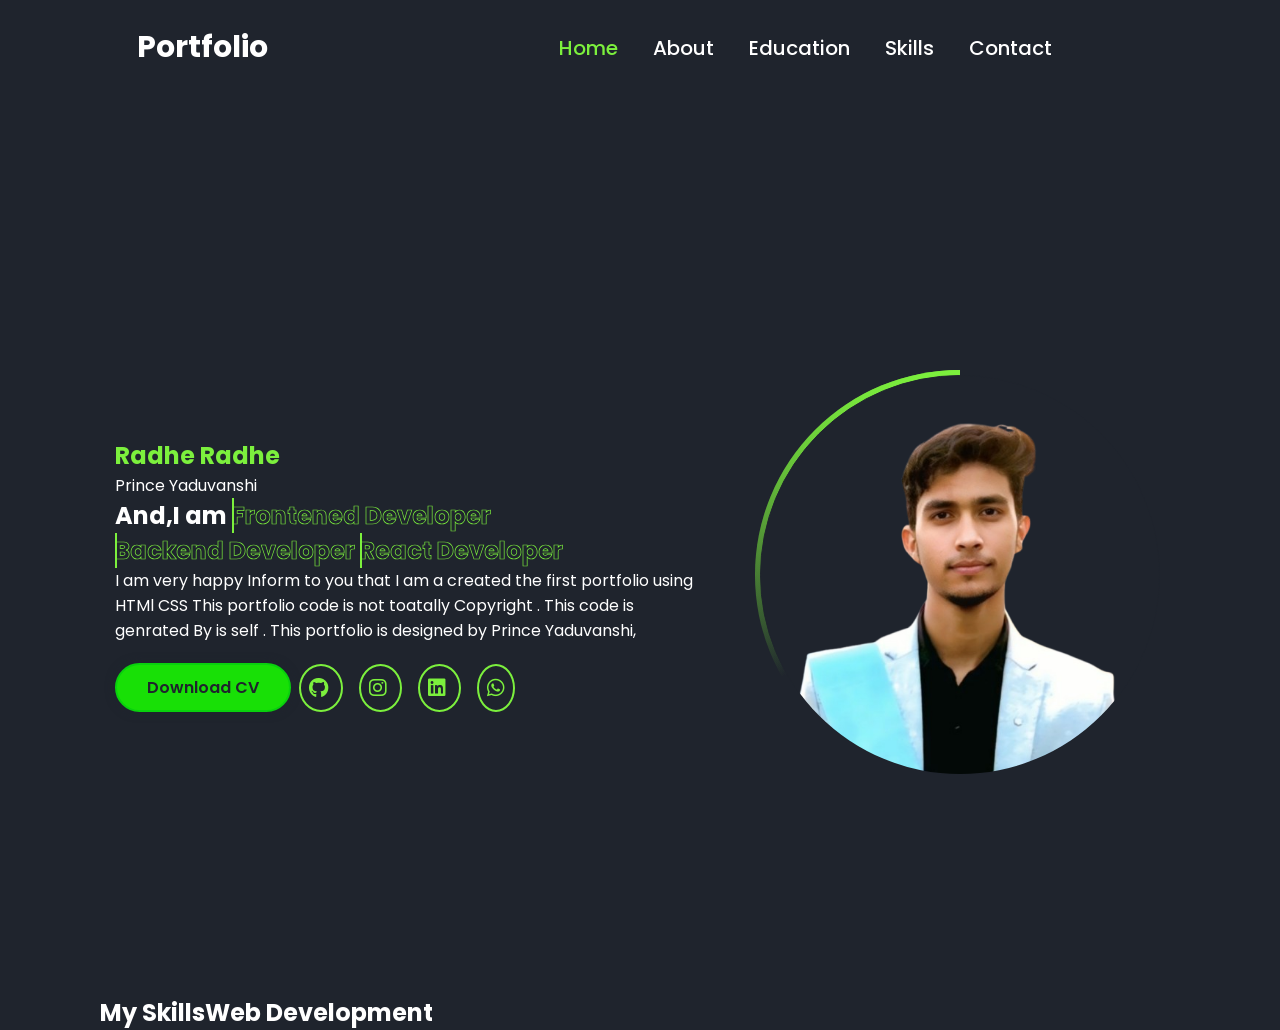
<file: Portfolio/index.html>
<!DOCTYPE html>
<html lang="en">

<head>
    <meta charset="UTF-8">
    <meta name="viewport" content="width=device-width, initial-scale=1.0">
    <title>Portfolio_Website</title>
    <link rel="stylesheet" href="https://cdnjs.cloudflare.com/ajax/libs/font-awesome/6.5.0/css/all.min.css">

    <link rel="stylesheet" href="style.css">
</head>

<body>
    <nav class="navbar">
        <a href="#" class="logo">Portfolio</a>
        <ul>
            <li class="active"><a href="#" class="" id="">Home</a></li>
            <li><a href="#" class="" id="">About</a></li>
            <li><a href="#" class="" id="">Education</a></li>
            <li><a href="#" class="" id="">Skills</a></li>
            <li><a href="#" class="" id="">Contact</a></li>
        </ul>
    </nav>
    <section class='home'>
        <div class="home-info">
            <h2 style="color: #7cf03d;">Radhe Radhe</h2
              <h1>Prince Yaduvanshi</h1>
            <h2>And,I am <span style="--i:4;" data-text="Frontened Developer">Frontened Developer</span>
                <span style="--i:3;" data-text="Backend Developer">Backend Developer</span>
                <span style="--i:2;" data-text="React Developer">React Developer</span>
            </h2>
            <p> I am very happy Inform to you that I am a created the first portfolio using HTMl CSS This portfolio code
                is not toatally Copyright . This code is genrated By is self . This portfolio is designed by Prince
                Yaduvanshi,</p>
            <div class="btn_sci">
                <a href="PrinceResume (2).pdf" class="btn">Download CV</a>
                
                    <div class="social-icons">

                        <a href="https://github.com/HPRINCE80" target="_blank">
                            <i class="fab fa-github"></i>
                        </a>

                        <a href="https://instagram.com/manu_yaduvanshi_2007" target="_blank">
                            <i class="fab fa-instagram"></i>
                        </a>

                        <a href="https://www.linkedin.com/in/prince-yaduvanshi-a99b71354" target="_blank">
                            <i class="fab fa-linkedin"></i>
                        </a>

                        <a href="http://wa.me/918057160928" target="_blank">
                            <i class="fab fa-whatsapp"></i>
                        </a>


                    
                </div>
            </div>
        </div>
        <div class="home-img">
            <div class="img-box">
                <div class="img-item">
                    <img src="./prince.png" alt="">
                </div>
            </div>
        </div>
    </section>
<!--Skiils-->
<section>
    <div class="service">
        <h2 class="heading">My<span> Skills</span></h2>
        <div class="Container">
            <div class="dservice-box">
                <h2>Web Development</h2>
            </div>
        </div>

    </div>
</section>
</body>

</html>
</file>
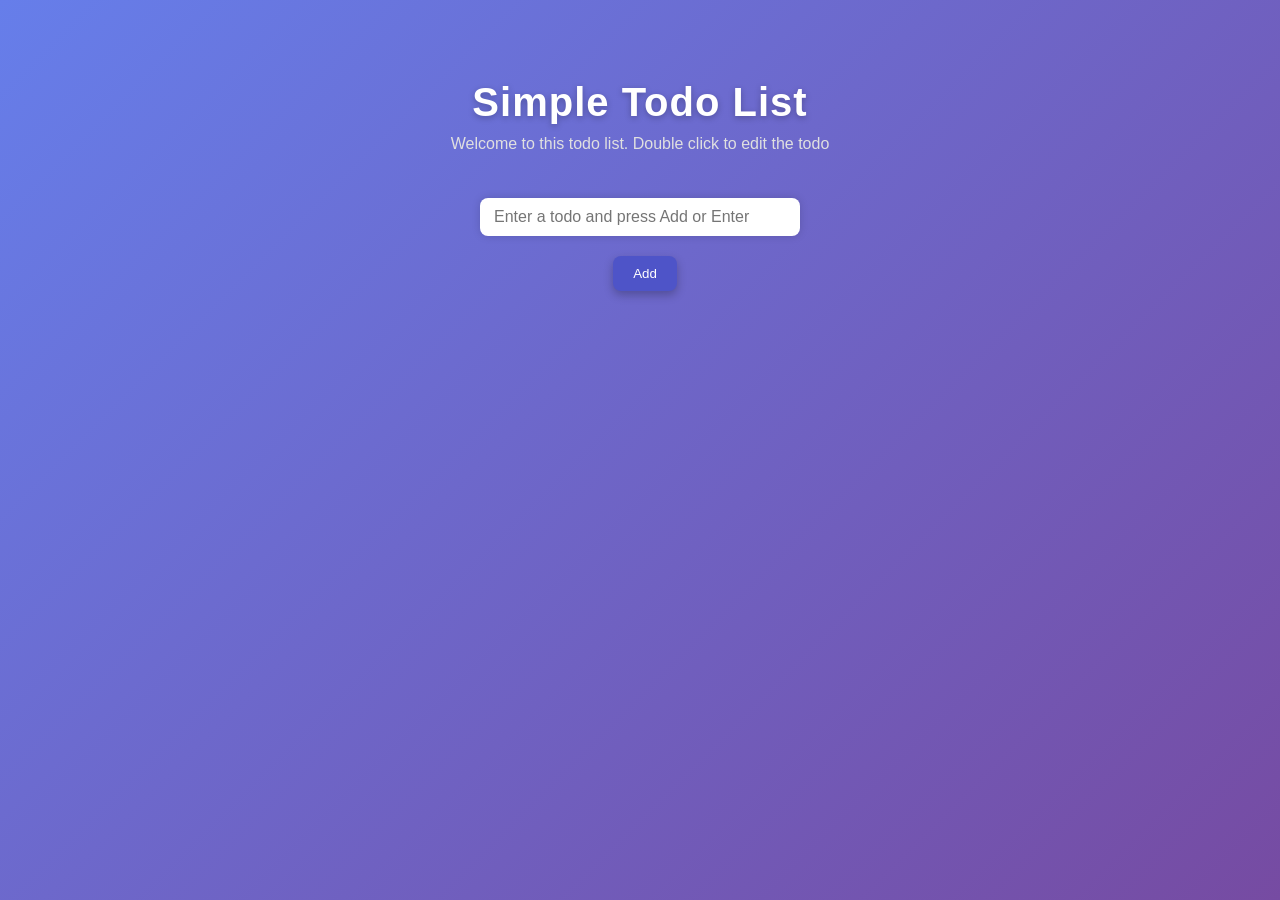
<file: TO_DO_list/index.html>
<!DOCTYPE html>
<html lang="en">
<head>
    <meta charset="UTF-8">
    <meta name="viewport" content="width=device-width, initial-scale=1.0">
    <title>TodoList</title>
    <link rel="stylesheet" href="style.css">
</head>
<body>
    <h1>Simple Todo List</h1>
<p>Welcome to this todo list. Double click to edit the todo</p>
    <!-- Input and button to add new todos  -->
     <input type="text" id="todo-input" placeholder="Enter a todo and press Add or Enter">

     <button id="add-btn">Add</button>
     <ul id="todo-list"></ul>
     <script src="script.js"></script>
</body>
</html>
</file>
<file: Portfolio/style.css>
@import url('https://fonts.googleapis.com/css2?family=Arya:wght@400;700&family=Poppins:ital,wght@0,100;0,200;0,300;0,400;0,500;0,600;0,700;0,800;0,900;1,100;1,200;1,300;1,400;1,500;1,600;1,700;1,800;1,900&display=swap');

* {
    padding: 0;
    margin: 0;
    box-sizing: border-box;
    font-family: 'Poppins', sans-serif;
}

body {
    background-color: #1f242d;
    display: block;

}

a {
    color: white;
    text-decoration: none;
    cursor: pointer;
}

.navbar {
    justify-content: space-around;
    align-items: center;
    display: flex;
    width: 100%;
    top: 0;
    left: 0;
    padding: 25px 9px;
    z-index: 100;
    padding-right: 100px;
}

.navbar .logo {
    font-size: 30px;
    font-weight: 700;
}

.navbar ul {
    display: flex;

}

.navbar ul li {
    list-style: none;
    margin-left: 35px;
}

.navbar ul li a {
    font-size: 20px;
    font-weight: 500;
    transition: .5s;
}

.navbar ul li:hover a,
.navbar ul li.active a {
    color: #7cf03d;
}

.home {
    display: flex;
    align-items: center;
    color: #fff;
    padding: 60px 9% 0;
    height: 100vh;
}

.home-info h1 {
    font-size: 55px;
}

.home-info h3 {
    font-size: 31px;
    margin-top: -10;
    padding-left: 10px;

}

.homr-onfo p {
    font-size: 16px;
    margin: 10px 0 25px;
}

.home-info .btn_sci {
    display: flex;
    align-items: center;
    margin-top: 20px;
}
.home-info h2 span {
    position: relative;
    display: inline-block;
    color: transparent;
    -webkit-text-stroke: .7px #7cf03d;
    animation: display-text 16s linear infinite;
    animation-delay: calc(-4s * var(--i));
}

@keyframes display-text {

    25%,
    100% {
        display: none;
    }
}

.home-info h2 span::before {
    content: attr(data-text);
    position: absolute;
    width: 0%;
    border-right: 2px solid #7cf03d;
    color: #7cf03d;
    white-space: nowrap;
    overflow: hidden;
    animation: fill-text 4s linear infinite;
}

@keyframes fill-text {

    10%,
    100% {
        width: 0;
    }

    70%,
    90% {
        width: 100%;
    }
}
.btn {
    display: inline-block;
    padding: 10px 30px;
    background-color: rgb(24, 224, 6);
    border: 2px solid rgb(9, 209, 13);
    border-radius: 40px;
    box-shadow: 0 0 10px;
    font-size: 16px;
    color: #1f242d;
    font-weight: 600;
    transition: .5s;
}

.btn:hover {
    background: transparent;

    color: #7cf03d;
    box-shadow: none;
}

.home-info .btn_sci .social-icons a {
    margin-left: 20px;
    padding: 8px;
    border: 2px solid #7cf03d;
    border-radius: 50%;
    object-fit: cover;
    margin: 0 8px;
    font-size: 20px;
    color: #7cf03d;
    transition: .5;
}



.social-icons a:hover {
    background: #305f16;
    color: #1f242d
        /* hover color */
        transform: scale(1.2);
    box-shadow: 0 0 10px #7cf03d;
}

.fa-github:hover {
    color: rgb(12, 12, 12);
}

.fa-instagram:hover {
    color: #E1306C;
}

.fa-linkedin:hover {
    color: #0077b5;
}

.fa-whatsapp:hover {
    color: #25D366;
}
.home-img .img-box {
    position: relative;
    width: 32vw;
    height: 32vw;
    border-radius: 50%;
    padding: 5px;
    display: flex;
    justify-content: center;
    align-items: center;
    overflow: hidden;
    animation: floatimage 4s ease-in-out infinite;
    margin-left: 50px;
}
.home-img .img-box::before,
.home-img .img-box::after {
    content: '';
    position: absolute;
    width: 500px;
    height: 500px;
    background: conic-gradient(transparent, transparent, transparent, #7cf03d);
    transform: rotate(0deg);
    animation: rotate-border 10s linear infinite;
}
.home-img .img-box::after {
    animation-delay: -5s;
}

@keyframes rotate-border {
    100% {
        transform: rotate(360deg);
    }
}

.home-img .img-box .img-item {
    width: 100%;
    position: relative;
    height: 100%;
    background-color: #1f242d;
    border-radius: 50%;
    display: flex;
    justify-content: center;
    overflow: hidden;
    z-index: 1;
    border: .1px solid #1f242d;
    
}

.home-img .img-box .img-item img {
    position: absolute;
    display: block;
    width: 85%;
    object-fit: cover;
    top: cover;
    


}

@keyframes floatimage {
    0% {
        transform: translateY(0);
    }

    50% {
        transform: translateY(-2.4rem);
    }

    100% {
        transform: translateY(0);

        .dropdown {
            display: none;
            position: relative;
        }
    }
}
.service{
    color: #fff;
    padding-left: 100px;
    font-weight: 30px;
    display: flex;
}
</file>
<file: TO_DO_list/style.css>
* {
  margin: 0;
  padding: 0;
  box-sizing: border-box;
  font-family: "Poppins", sans-serif;
}

body {
  background: linear-gradient(135deg, #667eea, #764ba2);
  min-height: 100vh;
  display: flex;
  flex-direction: column;
  align-items: center;
  justify-content: start;
  padding-top: 80px;
  color: #333;
}

/* Title and Subtitle */
h1 {
  font-size: 2.5rem;
  color: #fff;
  margin-bottom: 10px;
  letter-spacing: 1px;
  text-shadow: 0 2px 6px rgba(0, 0, 0, 0.25);
}

p {
  color: #e0e0e0;
  margin-bottom: 25px;
  font-size: 1rem;
}

/* Input & Button Container */
#todo-input {
  width: 320px;
  padding: 10px 14px;
  margin: 20px 0;
  border-radius: 8px;
  border: none;
  outline: none;
  font-size: 1rem;
  transition: all 0.3s ease;
  box-shadow: 0 0 8px rgba(0, 0, 0, 0.15);
}

#todo-input:focus {
  box-shadow: 0 0 10px rgba(255, 255, 255, 0.7);
  transform: scale(1.02);
}

/* Add Button */
#add-btn {
  margin-left: 10px;
  padding: 10px 20px;
  background: #4e54c8;
  color: #fff;
  border: none;
  border-radius: 8px;
  cursor: pointer;
  font-weight: 500;
  transition: all 0.3s ease;
  box-shadow: 0 4px 10px rgba(0, 0, 0, 0.25);
}

#add-btn:hover {
  background: #8f94fb;
  transform: translateY(-2px);
  box-shadow: 0 6px 14px rgba(0, 0, 0, 0.3);
}

/* Todo List Container */
#todo-list {
  list-style: none;
  margin-top: 30px;
  padding: 0;
  width: 360px;
  background: rgba(255, 255, 255, 0.15);
  border-radius: 16px;
  backdrop-filter: blur(12px);
  box-shadow: 0 8px 25px rgba(0, 0, 0, 0.2);
  overflow: hidden;
}

/* Each Todo Item */
#todo-list li {
  display: flex;
  align-items: center;
  justify-content: space-between;
  padding: 12px 16px;
  color: #fff;
  border-bottom: 1px solid rgba(255, 255, 255, 0.1);
  transition: background 0.3s ease;
}

#todo-list li:hover {
  background: rgba(255, 255, 255, 0.1);
}

/* Checkbox styling */
#todo-list input[type="checkbox"] {
  accent-color: #50fa7b;
  transform: scale(1.3);
  margin-right: 10px;
}

/* Todo Text */
#todo-list span {
  flex: 1;
  cursor: pointer;
  font-size: 1rem;
  transition: color 0.3s ease;
}

#todo-list span:hover {
  color: #a3ffea;
}

/* Delete Button */
#todo-list button {
  background: #ff4b5c;
  color: #fff;
  border: none;
  border-radius: 6px;
  padding: 6px 12px;
  cursor: pointer;
  font-size: 0.9rem;
  transition: all 0.3s ease;
}

#todo-list button:hover {
  background: #ff6b81;
  transform: scale(1.05);
}

/* Completed Todo Animation */
#todo-list li input[type="checkbox"]:checked + span {
  text-decoration: line-through;
  color: #b0b0b0;
  transition: all 0.3s ease;
}

/* Smooth fade-in for new todos */
#todo-list li {
  animation: fadeIn 0.4s ease forwards;
}

@keyframes fadeIn {
  from {
    opacity: 0;
    transform: translateY(8px);
  }
  to {
    opacity: 1;
    transform: translateY(0);
  }
}

/* Responsive */
@media (max-width: 480px) {
  body {
    padding-top: 50px;
  }
  #todo-input {
    width: 200px;
  }
  #todo-list {
    width: 300px;
  }
}
</file>
